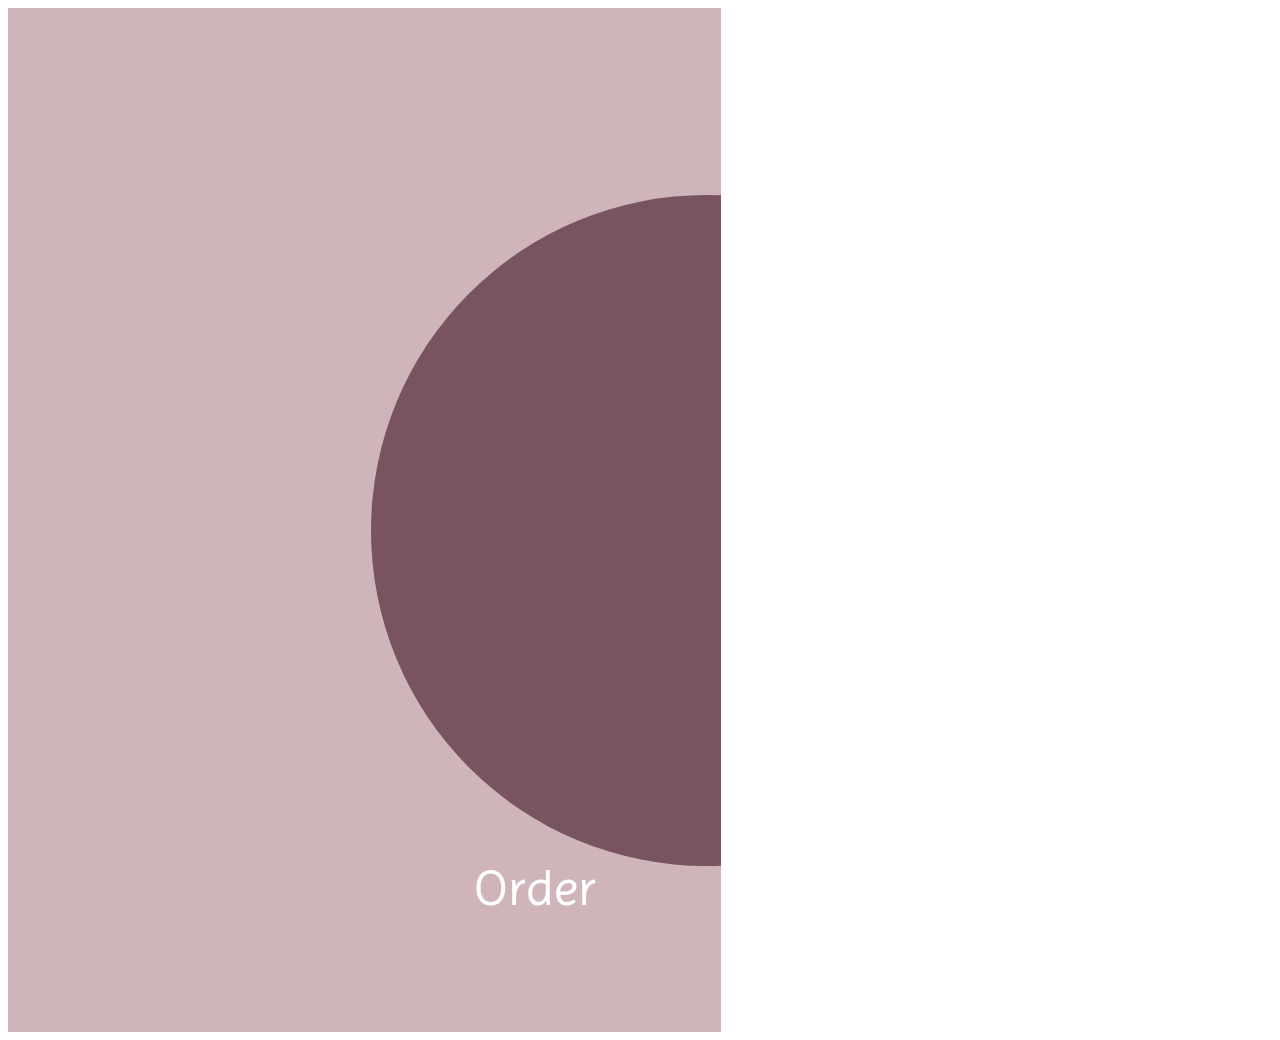
<file: index.html>
<!DOCTYPE html>
<html>
  <head>
    <link
      href="https://fonts.googleapis.com/css?family=Istok+Web&display=swap"
      rel="stylesheet"/>
    <link
      href="https://fonts.googleapis.com/css?family=Imprima&display=swap"
      rel="stylesheet"/>
    <link href="./css/main.css" rel="stylesheet"/>
    <title>Document</title>
  </head>
  <body>
    <div class="mainDiv">
        <div class="subDiv1">
        </div>
        <div class="subDiv2">
        <div class="subDiv3">
        </div>
        <span class="logIn">Log In</span>
        </div>
        <span class="log_in">Log In</span>
        div class="loginP1">
        <div class="loginP2">
        </div>
        <span class="password">Password</span>
        <div>Log In</div>
        </div>
        <span class="store">Store</span>
        <span class="order">Order</span> 
        <span class="aboutUs">About Us</span>
        </div>
  </body>
</html>
</file>
<file: css/main.css>
* {
  box-sizing: border-box;
}
body {
  font-size: 14px;
  font-family: Imprima;
  font-weight: Regular;
}
.mainDiv {
  width: 100%;
  height: 1024px;
  background: rgba(255,255,255,1);
  opacity: 1;
  position: relative;
  top: 0px;
  left: 0px;
  overflow: hidden;
}
.subDiv1 {
  width: 748px;
  height: 1024px;
  background: url("../images/v2075_134.png");
  background: no-repeat;
  background: center center;
  background: cover;
  opacity: 1;
  position: absolute;
  top: 0px;
  left: 687px;
  overflow: hidden;
}
.subDiv_1 {
  width: 748px;
  height: 100%;
  background: rgba(120,84,96,1);
  opacity: 1;
  position: relative;
  top: 0px;
  left: 0px;
  overflow: hidden;
}
.subDiv_2 {
  width: 280px;
  height: 96px;
  background: url("../images/v705_80.png");
  background: no-repeat;
  background: center center;
  background: cover;
  opacity: 1;
  position: absolute;
  top: 840px;
  left: 399px;
  overflow: hidden;
}
.subDiv_3 {
  width: 280px;
  height: 96px;
  background: rgba(133,92,106,1);
  opacity: 1;
  position: absolute;
  top: 0px;
  left: 0px;
  border-radius: 24px;
  overflow: hidden;
}
.order {
  width: 130px;
  color: rgba(255,255,255,1);
  position: absolute;
  top: 859px;
  left: 474px;
  font-size: 50px;
  opacity: 1;
  text-align: left;
}
.logIn{
  width: 151px;
  color: rgba(255,255,255,1);
  position: absolute;
  top: 14px;
  left: 807px;
  font-size: 50px;
  opacity: 1;
  text-align: left;
}
.subDiv3 {
  width: 671px;
  height: 671px;
  background: rgba(120,84,96,1);
  opacity: 1;
  position: absolute;
  top: 187px;
  left: 363px;
  border-radius: 50%;
}
.subDiv2 {
  width: 713px;
  height: 100%;
  background: rgba(207,180,185,1);
  opacity: 1;
  position: relative;
  top: 0px;
  left: 0px;
  overflow: hidden;
}
.subDiv4 {
  width: 600px;
  height: 797px;
  background: url("../images/v774_1902.png");
  background: no-repeat;
  background: center center;
  background: cover;
  opacity: 1;
  position: absolute;
  top: 113px;
  left: 434px;
  overflow: hidden;
}
.subDiv5 {
  width: 600px;
  height: 422px;
  background: url("../images/v700_12.png");
  background: no-repeat;
  background: center center;
  background: cover;
  opacity: 1;
  position: absolute;
  top: 375px;
  left: 0px;
  overflow: hidden;
}
.subDiv6 {
  width: 565px;
  height: 422px;
  background: url("../images/v700_13.png");
  background: no-repeat;
  background: center center;
  background: cover;
  opacity: 1;
  position: absolute;
  top: 0px;
  left: 601px;
  overflow: hidden;
}
.caramels {
  width: 463px;
  color: rgba(255,255,255,1);
  position: absolute;
  top: 329px;
  left: 168px;
  font-size: 88px;
  opacity: 1;
  text-align: left;
}
.and {
  width: 60px;
  color: rgba(255,255,255,1);
  position: absolute;
  top: 512px;
  left: 722px;
  font-size: 88px;
  opacity: 1;
  text-align: left;
}
.sweets {
  width: 365px;
  color: rgba(255,255,255,1);
  position: absolute;
  top: 618px;
  left: 958px;
  font-size: 88px;
  opacity: 1;
  text-align: left;
}
.store {
  width: 111px;
  color: rgba(255,255,255,1);
  position: absolute;
  top: 14px;
  left: 1225px;
  font-size: 50px;
  opacity: 1;
  text-align: left;
}
.aboutUs {
  width: 195px;
  color: rgba(255,255,255,1);
  position: absolute;
  top: 14px;
  left: 990px;
  font-size: 50px;
  opacity: 1;
  text-align: left;
}
</file>
